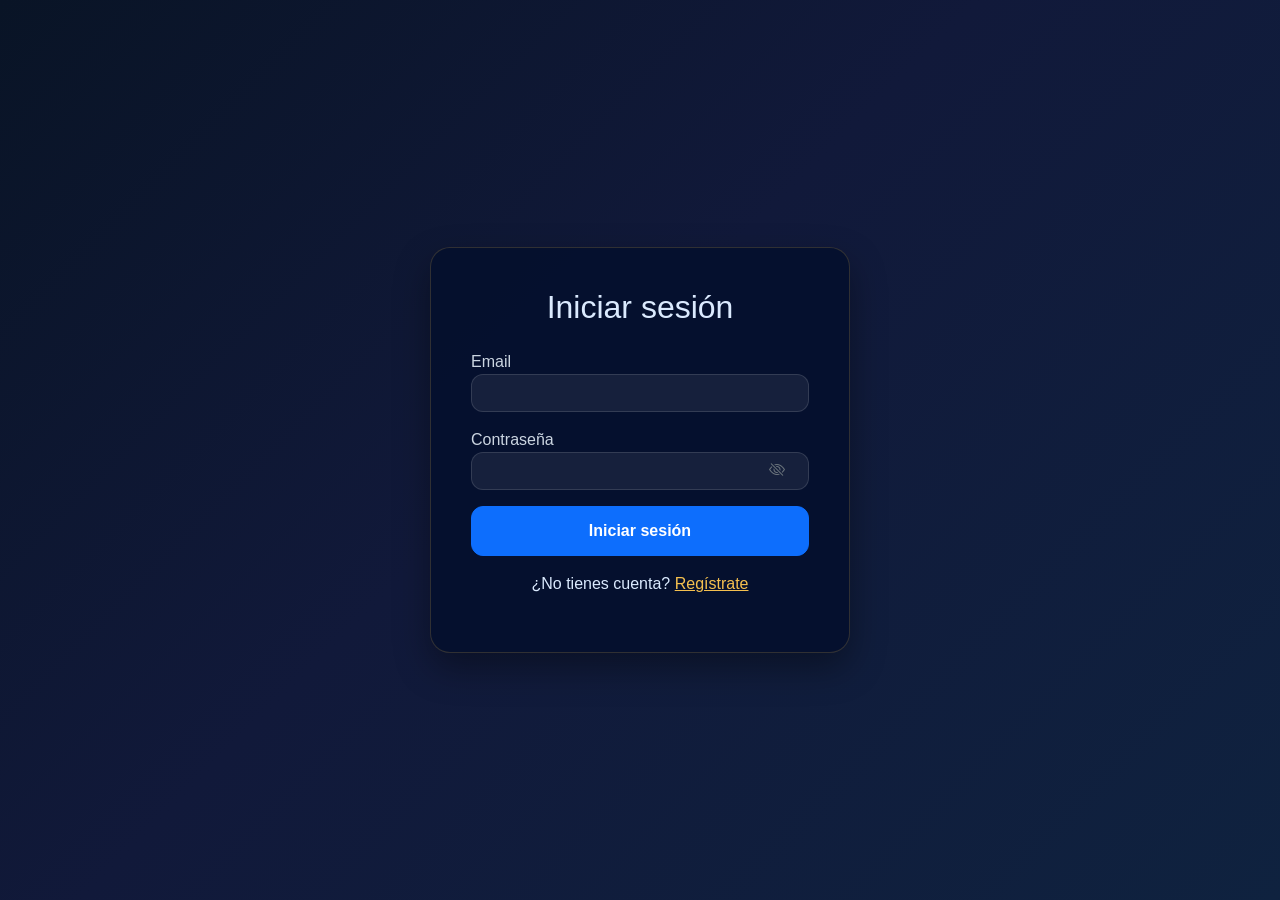
<file: reservas-hoteles/admin.html>
<!DOCTYPE html>
<html lang="es">
<head>
<meta charset="UTF-8">
<meta name="viewport" content="width=device-width, initial-scale=1">

<title>Panel Admin - StayEase</title>

<link href="https://cdn.jsdelivr.net/npm/bootstrap@5.3.3/dist/css/bootstrap.min.css" rel="stylesheet">
<link rel="stylesheet" href="style.css">
</head>

<body onload="verificarAccesoAdmin()">

<nav class="navbar navbar-expand-lg navbar-dark bg-dark fixed-top">
<div class="container">

<a class="navbar-brand" href="index.html">🏠 StayEase</a>

<ul class="navbar-nav ms-auto">
<li class="nav-item">
<a class="nav-link" href="index.html">Volver</a>
</li>
<li class="nav-item">
<a class="nav-link text-danger" href="#" onclick="cerrarSesionYRedirigir()">Cerrar sesión</a>
</li>
</ul>

</div>
</nav>

<div class="container" style="margin-top: 100px;">

<h1 class="text-center mb-4">Panel de Administración</h1>

<div class="card p-4 mb-5">
<h3 id="tituloFormulario">Crear hotel</h3>

<form id="hotelForm">

<input type="hidden" id="hotelId">

<label>Nombre</label>
<input type="text" id="nombre" class="form-control mb-3" required>

<label>Ciudad</label>
<input type="text" id="ciudad" class="form-control mb-3" required>

<label>Precio por noche</label>
<input type="number" id="precioPorNoche" class="form-control mb-3" required>

<label>Categoría</label>
<input type="text" id="categoria" class="form-control mb-3">

<label>Capacidad máxima de personas</label>
<input type="number" id="personasMax" class="form-control mb-3" placeholder="Ej: 12">

<label>Cantidad de habitaciones</label>
<input type="number" id="cantidadHabitaciones" class="form-control mb-3" placeholder="Ej: 5">

<label>Baños</label>
<input type="number" id="banos" class="form-control mb-3" placeholder="Ej: 4">

<label>URL imagen</label>
<input type="text" id="imagen" class="form-control mb-3">

<label>Descripción</label>
<textarea id="descripcion" class="form-control mb-3"></textarea>

<label>Características separadas por coma</label>
<input type="text" id="caracteristicas" class="form-control mb-3" placeholder="Piscina, Wifi, Vista al mar">

<button type="submit" class="btn btn-success w-100">
Guardar hotel
</button>

<button type="button" class="btn btn-secondary w-100 mt-2" onclick="limpiarFormularioHotel()">
Cancelar edición
</button>

</form>
</div>

<h3 class="mb-3">Hoteles registrados</h3>
<div class="row" id="hotelesAdmin"></div>

<hr class="my-5">

<div class="card p-4 mb-5" id="panelHabitaciones" style="display:none;">
<h3>Habitaciones de: <span id="nombreHotelHabitaciones"></span></h3>

<form id="habitacionForm">

<input type="hidden" id="hotelIdHabitacion">

<label>Número de habitación</label>
<input type="number" id="numeroHabitacion" class="form-control mb-3" required>

<label>Categoría</label>
<input type="text" id="categoriaHabitacion" class="form-control mb-3" placeholder="Suite, Doble, Familiar" required>

<button type="submit" class="btn btn-primary w-100">
Guardar habitación
</button>

</form>

<h4 class="mt-4">Habitaciones registradas</h4>
<div id="habitacionesLista" class="row mt-3"></div>
</div>

</div>

<script type="module" src="admin.js"></script>

</body>
</html>
</file>
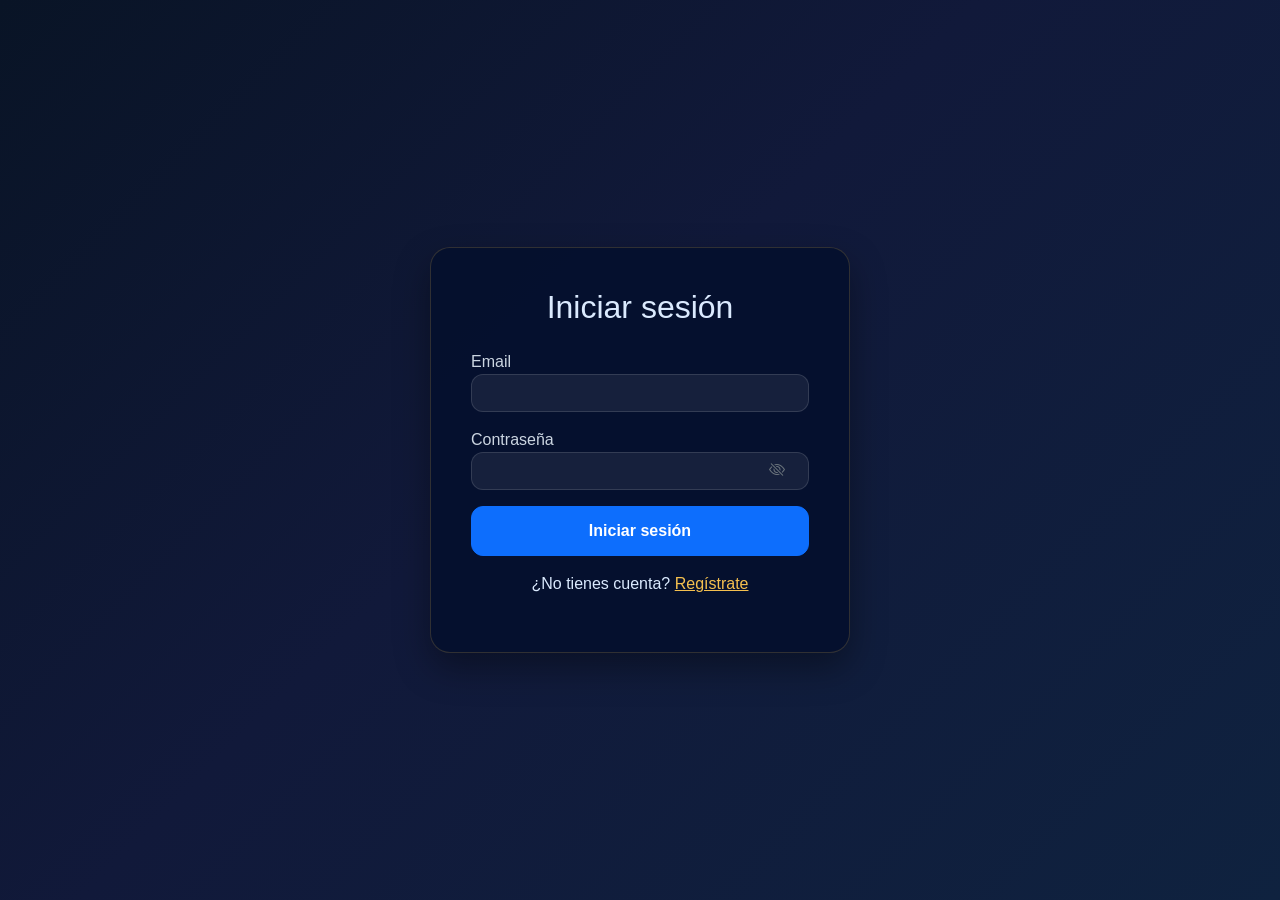
<file: reservas-hoteles/login.html>
<!DOCTYPE html>
<html lang="es">
<head>

<meta charset="UTF-8">
<meta name="viewport" content="width=device-width, initial-scale=1">

<title>Login</title>

<link href="https://cdn.jsdelivr.net/npm/bootstrap@5.3.3/dist/css/bootstrap.min.css" rel="stylesheet">

<link rel="stylesheet"
      href="https://cdn.jsdelivr.net/npm/bootstrap-icons@1.11.3/font/bootstrap-icons.css">

<link rel="stylesheet" href="style.css">

</head>

<body class="auth-page">

<div class="auth-container">

<h2 class="text-center mb-4">
Iniciar sesión
</h2>

<form id="loginForm">

<label>Email</label>

<input
  type="email"
  class="form-control mb-3"
  id="emailLogin"
  required
>

<label>Contraseña</label>

<div class="password-wrapper">

  <input
    type="password"
    class="form-control"
    id="passwordLogin"
    required
  >

  <button
    type="button"
    class="btn btn-link toggle-password"
    id="btnTogglePassword"
  >

    <i class="bi bi-eye-slash" id="toggleIconLogin"></i>

  </button>

</div>

<button type="submit" class="btn btn-primary w-100 mt-3">
  Iniciar sesión
</button>

<p class="text-center mt-3">
  ¿No tienes cuenta?
  <a href="registro.html">Regístrate</a>
</p>

</form>

</div>

<script type="module">

import { iniciarSesion } from "./auth.js";

const form = document.getElementById("loginForm");
const btnTogglePassword = document.getElementById("btnTogglePassword");

form.addEventListener("submit", manejarLogin);

btnTogglePassword.addEventListener("click", function () {
  togglePassword("passwordLogin");
});

async function manejarLogin(event) {

  event.preventDefault();

  const email =
    document.getElementById("emailLogin").value.trim();

  const password =
    document.getElementById("passwordLogin").value;

  const mensajeAnterior =
    document.getElementById("errorMensaje");

  if (mensajeAnterior) {
    mensajeAnterior.textContent = "";
  }

  if (!email) {
    mostrarError("El email es obligatorio.");
    return;
  }

  if (!validarEmail(email)) {
    mostrarError("Por favor, ingresa un email válido.");
    return;
  }

  if (!password) {
    mostrarError("La contraseña es obligatoria.");
    return;
  }

  try {

    const usuario = await iniciarSesion(email, password);

    console.log("USUARIO LOGIN:", usuario);

    // Si el backend no devuelve rol, lo mandamos como USER
    const rol = usuario?.rol
      ? usuario.rol.trim().toUpperCase()
      : "USER";

    if (rol === "ADMIN") {
      window.location.href = "admin.html";
    } else {
      window.location.href = "index.html";
    }

  } catch (e) {

    console.error("ERROR LOGIN:", e);
    mostrarError(e.message);
  }
}

function validarEmail(email) {

  const regex =
    /^[^\s@]+@[^\s@]+\.[^\s@]+$/;

  return regex.test(email);
}

function mostrarError(mensaje) {

  let errorDiv =
    document.getElementById("errorMensaje");

  if (!errorDiv) {

    errorDiv = document.createElement("div");

    errorDiv.id = "errorMensaje";

    errorDiv.className =
      "alert alert-danger mt-3";

    document.querySelector("form")
      .appendChild(errorDiv);
  }

  errorDiv.textContent = mensaje;
}

function togglePassword(fieldId) {

  const field =
    document.getElementById(fieldId);

  const icon =
    document.getElementById("toggleIconLogin");

  if (field.type === "password") {

    field.type = "text";

    icon.classList.remove("bi-eye-slash");

    icon.classList.add("bi-eye");

  } else {

    field.type = "password";

    icon.classList.remove("bi-eye");

    icon.classList.add("bi-eye-slash");
  }
}

</script>

</body>
</html>
</file>
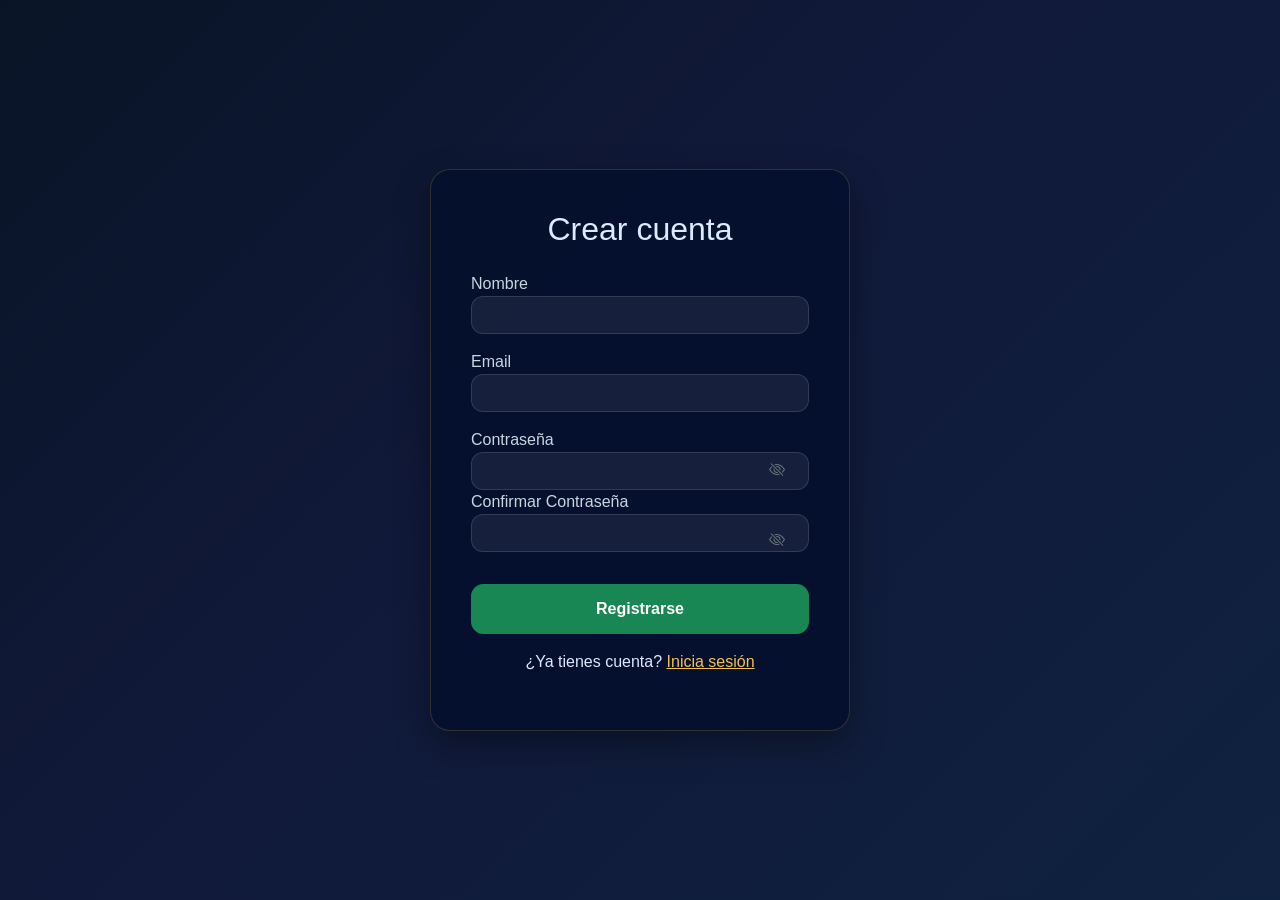
<file: reservas-hoteles/registro.html>
<!DOCTYPE html>
<html lang="es">
<head>
<meta charset="UTF-8">
<meta name="viewport" content="width=device-width, initial-scale=1">

<title>Registro</title>

<link href="https://cdn.jsdelivr.net/npm/bootstrap@5.3.3/dist/css/bootstrap.min.css" rel="stylesheet">
<link rel="stylesheet" href="https://cdn.jsdelivr.net/npm/bootstrap-icons@1.11.3/font/bootstrap-icons.css">
<link rel="stylesheet" href="style.css">

<script type="module" src="auth.js"></script>
</head>

<body class="auth-page" onload="redirigirSiLogueado()">

<div class="auth-container">

<h2 class="text-center mb-4">Crear cuenta</h2>

<form onsubmit="return manejarRegistro(event)">

<label>Nombre</label>
<input type="text" class="form-control mb-3" id="nombreRegistro" required>

<label>Email</label>
<input type="email" class="form-control mb-3" id="emailRegistro" required>

<label>Contraseña</label>
<div class="password-wrapper">
  <input type="password" class="form-control" id="passwordRegistro" required>
  <button type="button" class="btn btn-link toggle-password" onclick="togglePassword('passwordRegistro')">
    <i class="bi bi-eye-slash" id="toggleIconRegistro"></i>
  </button>
</div>

<label>Confirmar Contraseña</label>
<div class="password-wrapper">
  <input type="password" class="form-control mb-3" id="confirmPasswordRegistro" required>
  <button type="button" class="btn btn-link toggle-password" onclick="togglePassword('confirmPasswordRegistro')">
    <i class="bi bi-eye-slash" id="toggleIconConfirm"></i>
  </button>
</div>

<button type="submit" class="btn btn-success w-100 mt-3">
Registrarse
</button>

<p class="text-center mt-3">
¿Ya tienes cuenta? <a href="login.html">Inicia sesión</a>
</p>

</form>

</div>

<script>

async function manejarRegistro(event) {

  event.preventDefault();

  const nombre = document.getElementById('nombreRegistro').value.trim();
  const email = document.getElementById('emailRegistro').value.trim();
  const password = document.getElementById('passwordRegistro').value;
  const confirmPassword = document.getElementById('confirmPasswordRegistro').value;

  const mensajeAnterior = document.getElementById('errorMensaje');

  if (mensajeAnterior) {
    mensajeAnterior.textContent = '';
  }

  if (!nombre) {
    mostrarError('El nombre es obligatorio.');
    return;
  }

  if (!validarEmail(email)) {
    mostrarError('Por favor, ingresa un email válido.');
    return;
  }

  if (!validarContrasena(password)) {
    mostrarError('La contraseña debe tener al menos 8 caracteres, una mayúscula, una minúscula y un número.');
    return;
  }

  if (password !== confirmPassword) {
    mostrarError('Las contraseñas no coinciden.');
    return;
  }

  try {

    await registrarUsuario(nombre, email, password);

    alert('Registro exitoso. Ahora puedes iniciar sesión.');

    const urlParams = new URLSearchParams(window.location.search);
    const redirect = urlParams.get('redirect');

    window.location.href =
      'login.html' +
      (redirect ? '?redirect=' + encodeURIComponent(redirect) : '');

  } catch (e) {

    mostrarError(e.message);

  }
}

function validarEmail(email) {
  const regex = /^[^\s@]+@[^\s@]+\.[^\s@]+$/;
  return regex.test(email);
}

function validarContrasena(password) {
  const regex = /^(?=.*[a-z])(?=.*[A-Z])(?=.*\d)[A-Za-z\d@$!%*?&]{8,}$/;
  return regex.test(password);
}

function mostrarError(mensaje) {

  let errorDiv = document.getElementById('errorMensaje');

  if (!errorDiv) {

    errorDiv = document.createElement('div');
    errorDiv.id = 'errorMensaje';
    errorDiv.className = 'alert alert-danger mt-3';

    document.querySelector('form').appendChild(errorDiv);
  }

  errorDiv.textContent = mensaje;
}

function togglePassword(fieldId) {

  const field = document.getElementById(fieldId);

  const iconId =
    fieldId === 'passwordRegistro'
      ? 'toggleIconRegistro'
      : 'toggleIconConfirm';

  const icon = document.getElementById(iconId);

  if (field.type === 'password') {

    field.type = 'text';

    icon.classList.remove('bi-eye-slash');
    icon.classList.add('bi-eye');

  } else {

    field.type = 'password';

    icon.classList.remove('bi-eye');
    icon.classList.add('bi-eye-slash');
  }
}

</script>

</body>
</html>
</file>
<file: reservas-hoteles/style.css>
body{

font-family: Arial, sans-serif;
background: linear-gradient(135deg, #091426 0%, #11193a 45%, #0f223f 100%);
color: #eceff1;
padding-top:70px;

}

.navbar {
  background-color: rgba(6, 18, 44, 0.95) !important;
  border-bottom: 1px solid rgba(245, 192, 79, 0.25);
}

.navbar-brand {
  color: #f5c04f !important;
  font-weight: bold;
  letter-spacing: 0.4px;
}

.navbar-brand img {
  border: 2px solid rgba(245, 192, 79, 0.9);
  padding: 4px;
  background: rgba(255,255,255,0.08);
  border-radius: 50%;
  box-shadow: 0 0 18px rgba(245, 192, 79, 0.22);
  width: 44px;
  height: 44px;
}

.navbar-nav .nav-link {
  color: #f0f0f0 !important;
}

.hero{

background-image:
linear-gradient(180deg, rgba(6, 16, 42, 0.55), rgba(8, 12, 26, 0.7)),
url("https://images.unsplash.com/photo-1494526585095-c41746248156?auto=format&fit=crop&w=1600&q=80");

background-size:cover;
background-position:center;

height:520px;

position:relative;

}

.overlay{

background:rgba(8, 14, 40, 0.35);

height:100%;

display:flex;

align-items:center;

}

.hero-content h1{

color:white;
font-size:50px;
margin-bottom:20px;

}

.buscador{

max-width:500px;
margin:auto;

}

.card img{

height:220px;
object-fit:cover;

}

.precio{

color:#ff385c;
font-weight:bold;

}

.servicio img{

width:70px;
margin-bottom:10px;

}

.servicio{

background: rgba(20, 33, 69, 0.92);

border-radius:10px;

padding:20px;

box-shadow:0 2px 10px rgba(0,0,0,0.45);

color: #f0f0f0;

}

.servicio:hover {
  transform: translateY(-4px);
  box-shadow: 0 10px 25px rgba(0,0,0,0.3), 0 0 12px rgba(79, 70, 229, 0.14);
}

.footer{

background: linear-gradient(135deg, #07111f, #0f172a);

margin-top:60px;

padding:30px;

color: #d0d7df;

border-top: 2px solid rgba(245, 192, 79, 0.25);

}

.cursor-pointer {
  cursor: pointer;
}

.navbar-nav .nav-link:hover {
  color: #fff !important;
}

.nav-link span {
  color: #fff;
  font-weight: 500;
}
.hotel-card {
  border-radius: 20px;
  overflow: hidden;
  transition: 0.3s;
  margin-bottom: 30px;
  background: rgba(12, 22, 52, 0.92);
  border: 1px solid rgba(255,255,255,0.1);
}

.hotel-card:hover {
  transform: translateY(-10px);
  box-shadow: 0 10px 35px rgba(0,0,0,0.30), 0 0 30px rgba(59, 130, 246, 0.14);
}

.hotel-card img,
.hotel-card .card-img-top {
  width: 100%;
  height: 260px;
  object-fit: cover;
  transition: 0.4s;
}

.hotel-card:hover img,
.hotel-card:hover .card-img-top {
  transform: scale(1.06);
}

.hotel-card .card-body {
  background: rgba(5, 12, 31, 0.95);
  color: #e8eef5;
  padding: 1.5rem;
}

.hotel-card .card-body h5 {
  color: #ffffff;
  font-size: 1.2rem;
  margin-bottom: 0.75rem;
}

.hotel-card .card-body p {
  color: #cbd5e1;
  margin-bottom: 0.65rem;
  line-height: 1.5;
}

.hotel-card .precio {
  color: #f5c04f;
  font-size: 1.15rem;
  font-weight: 700;
}

.hotel-card .btn-primary {
  background: linear-gradient(135deg, #f5c04f, #d4a017);
  border: none;
  color: #111;
  font-weight: 700;
  border-radius: 12px;
  transition: 0.3s;
}

.hotel-card .btn-primary:hover {
  transform: translateY(-2px);
  box-shadow: 0 8px 18px rgba(245, 192, 79, 0.3);
}

#hotelContainer .col-md-4,
#topHoteles .col-md-4 {
  margin-bottom: 30px;
}

.buscador {
  border-radius: 30px;
  padding: 15px;
  box-shadow: 0 5px 15px rgba(0,0,0,0.2);
}
/* Quitar espacio solo en login y registro */
body.auth-page {
  padding-top: 0;
  display: flex;
  justify-content: center;
  align-items: center;
  height: 100vh;
}

/* Tarjeta del formulario */
.auth-container {
  background: rgba(6, 16, 46, 0.95);
  padding: 40px;
  border-radius: 20px;
  border: 1px solid rgba(245,192,79,0.18);
  box-shadow: 0 15px 35px rgba(0,0,0,0.35);
  width: 100%;
  max-width: 420px;
  color: #e2e8f0;
}

.auth-container h2 {
  color: #f5c04f;
}

.auth-container label {
  color: #cbd5e1;
  font-weight: 500;
}

.auth-container .form-control {
  background: rgba(255,255,255,0.07);
  border: 1px solid rgba(255,255,255,0.12);
  border-radius: 12px;
  color: #f8fafc;
}

.auth-container .form-control::placeholder {
  color: rgba(226, 232, 240, 0.6);
}

.auth-container .form-control:focus {
  background: rgba(255,255,255,0.12);
  border-color: #f5c04f;
  box-shadow: 0 0 12px rgba(245,192,79,0.18);
  color: #ffffff;
}

.auth-container button {
  border-radius: 12px;
  padding: 12px;
  font-weight: 700;
}

.auth-container a {
  color: #f5c04f;
}

.auth-container .text-center {
  color: #dbeafe;
}

/* Estilos para reservas */
.reserva-card {
  border-radius: 15px;
  overflow: hidden;
  transition: 0.3s;
  background: white;
  box-shadow: 0 2px 10px rgba(0,0,0,0.1);
}

.reserva-card:hover {
  transform: translateY(-5px);
  box-shadow: 0 10px 25px rgba(0,0,0,0.2);
}

.reserva-card img {
  height: 150px;
  object-fit: cover;
}

/* Password toggle */
.password-wrapper {
  position: relative;
  display: flex;
  align-items: center;
}

.password-wrapper input {
  width: 100%;
  padding-right: 40px;
}

.toggle-password {
  position: absolute;
  right: 12px;
  cursor: pointer;
  font-size: 16px;
  user-select: none;
  transition: 0.2s;
  border: none;
  background: none;
  padding: 0;
  color: #6c757d;
}

.toggle-password:hover {
  color: #f5c04f;
}

.toggle-icon:hover {
  opacity: 0.8;
}

/* Admin Panel */
.admin-container {
  margin-top: 100px;
  padding: 40px 20px;
  max-width: 1200px;
  margin-left: auto;
  margin-right: auto;
}

.admin-card {
  background: rgba(8, 16, 38, 0.96);
  border-radius: 18px;
  padding: 28px;
  box-shadow: 0 10px 30px rgba(0,0,0,0.35);
  transition: 0.3s;
  border: 1px solid rgba(245, 192, 79, 0.18);
}

.admin-card:hover {
  box-shadow: 0 12px 36px rgba(0,0,0,0.4);
  transform: translateY(-3px);
}

.admin-card h3 {
  color: #f5c04f;
  margin-bottom: 20px;
  border-bottom: 2px solid rgba(245, 192, 79, 0.4);
  padding-bottom: 10px;
}

.admin-card.stat {
  text-align: center;
  background: linear-gradient(135deg, #667eea 0%, #764ba2 100%);
  color: white;
}

/* Responsive Design */
@media (max-width: 768px) {
  .hero-content h1 {
    font-size: 36px;
  }
  .buscador {
    max-width: 90%;
  }
  .auth-container {
    width: 90%;
    max-width: 400px;
  }
  .card {
    margin-bottom: 20px;
  }
}

@media (max-width: 480px) {
  .hero-content h1 {
    font-size: 28px;
  }
  .hero {
    height: 300px;
  }
  .auth-container h2 {
    font-size: 24px;
  }
}

.admin-card.stat p {
  font-size: 14px;
  opacity: 0.9;
}

.admin-card.stat h2 {
  font-size: 36px;
  margin: 10px 0;
}

.usuario-item, .reserva-item {
  background: rgba(18, 34, 73, 0.9);
  padding: 14px;
  border-radius: 12px;
  margin-bottom: 12px;
  border-left: 4px solid #f5c04f;
  transition: 0.2s;
  color: #e2e8f0;
}

.usuario-item:hover, .reserva-item:hover {
  background: rgba(22, 42, 92, 0.95);
}

.opinion-item {
  background: rgba(18, 34, 73, 0.9);
  padding: 14px;
  border-radius: 12px;
  margin-bottom: 10px;
  border-left: 4px solid #f5c04f;
  color: #e2e8f0;
}

.opinion-item:hover {
  background: rgba(22, 42, 92, 0.95);
}

.usuarios-list, .reservas-list, .opiniones-list {
  max-height: 400px;
  overflow-y: auto;
}

/* Toast Notifications */
.toast-notification {
  position: fixed;
  top: 20px;
  right: 20px;
  padding: 15px 20px;
  border-radius: 10px;
  color: white;
  font-weight: bold;
  box-shadow: 0 5px 20px rgba(0,0,0,0.2);
  z-index: 9999;
  opacity: 0;
  transition: opacity 0.3s ease;
  max-width: 400px;
}

.toast-notification.show {
  opacity: 1;
}

.toast-notification.toast-success {
  background: linear-gradient(45deg, #10b981, #059669);
}

.toast-notification.toast-danger {
  background: linear-gradient(45deg, #ef4444, #dc2626);
}

.toast-notification.toast-info {
  background: linear-gradient(45deg, #3b82f6, #2563eb);
}

.logo-container{
  width: 52px;
  height: 52px;
  background: rgba(255,255,255,0.08);
  border-radius: 50%;
  display: flex;
  justify-content: center;
  align-items: center;
  overflow: hidden;
  box-shadow: 0 0 14px rgba(245, 192, 79, 0.15);
  border: 1px solid rgba(245, 192, 79, 0.18);
}

.logo-img{
  width: 30px;
  height: 30px;
  object-fit: contain;
}

.logo-text{
  font-size: 1.7rem;
  font-weight: 700;
  color: #f5c04f;
  letter-spacing: 0.5px;
}
</file>
